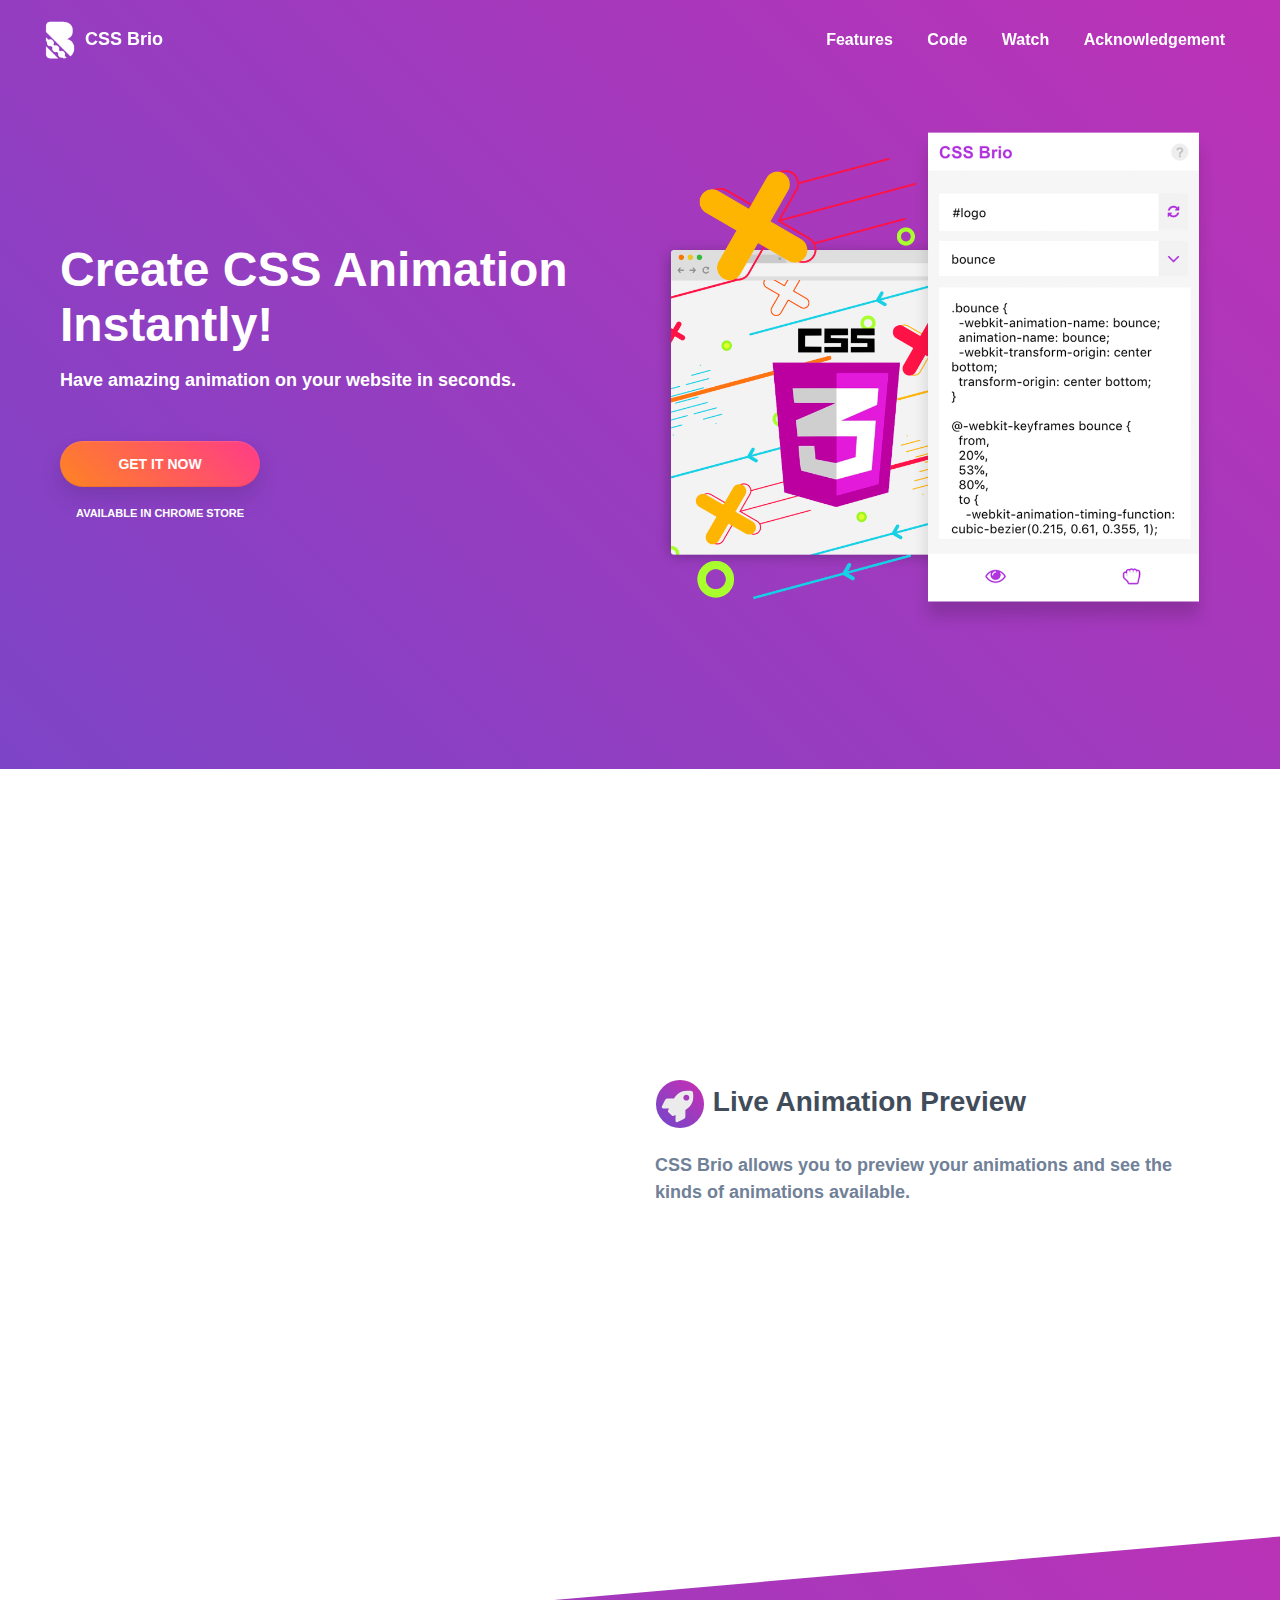
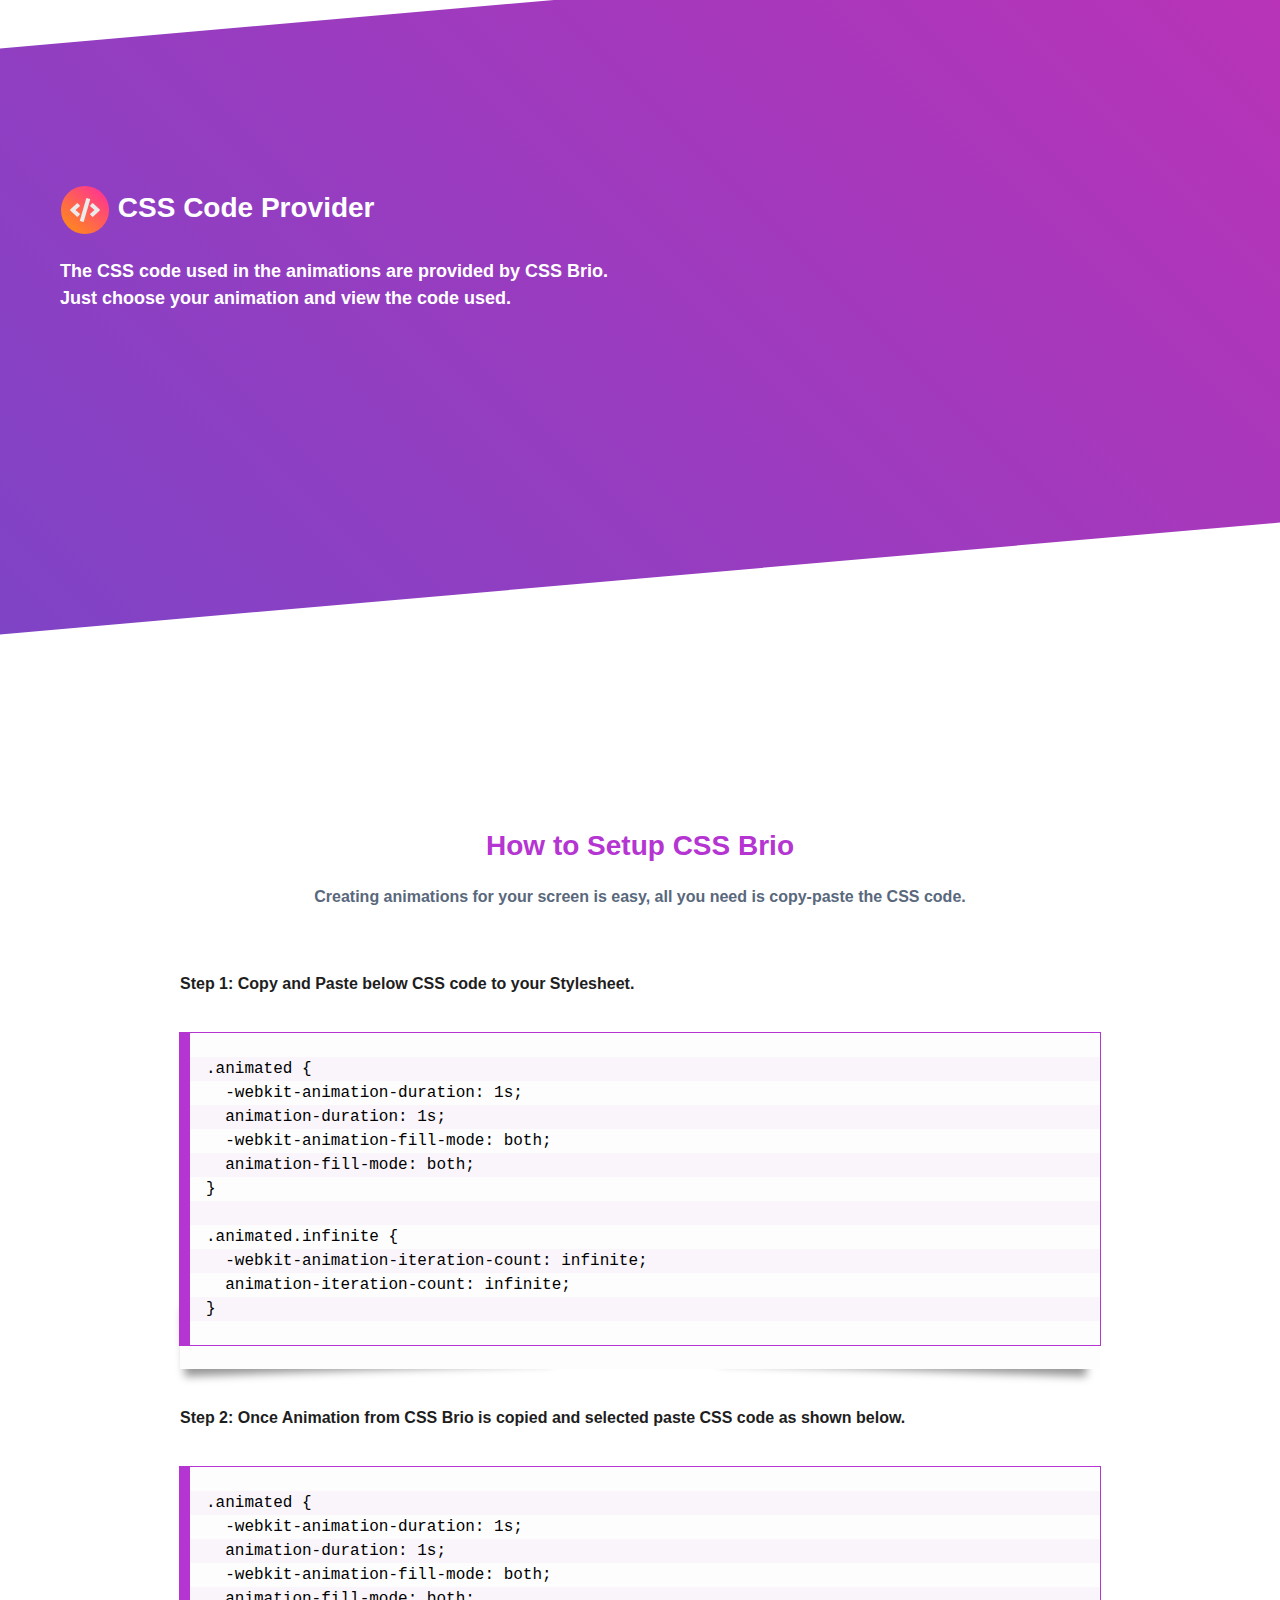
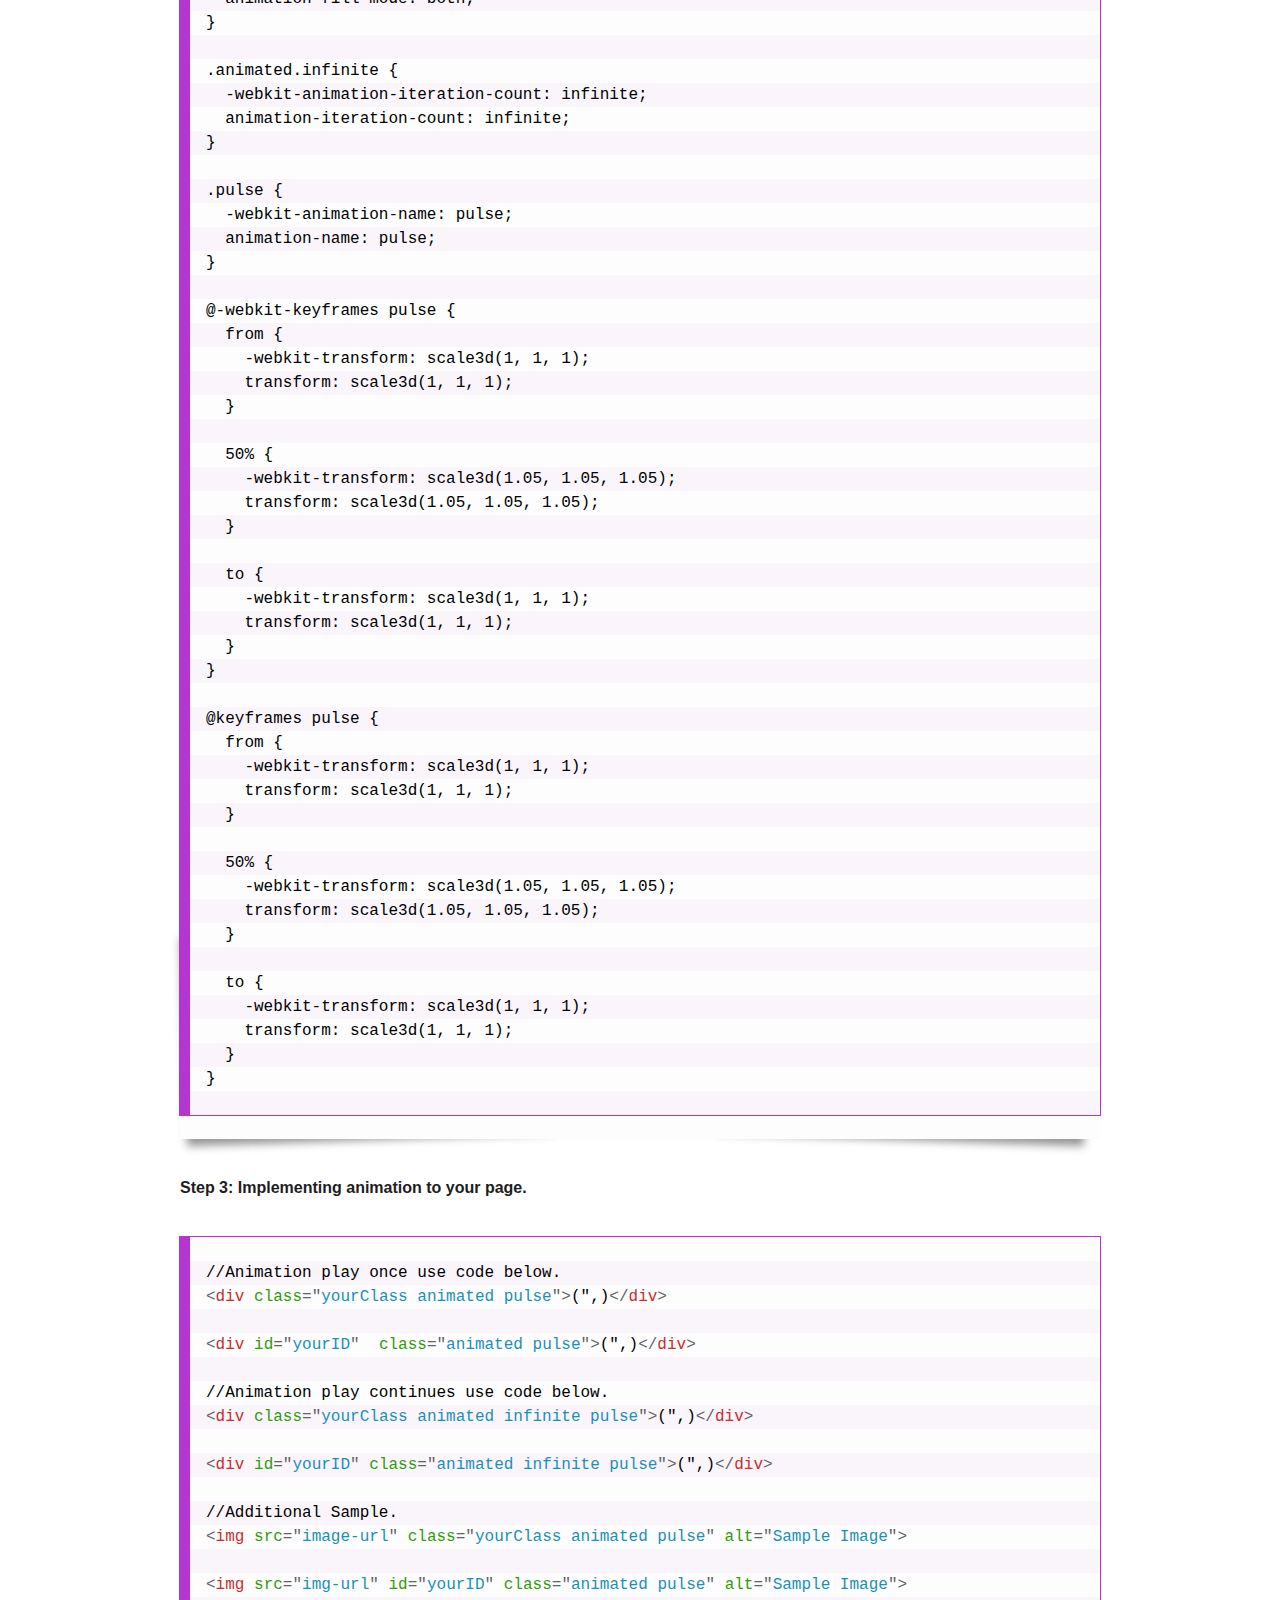
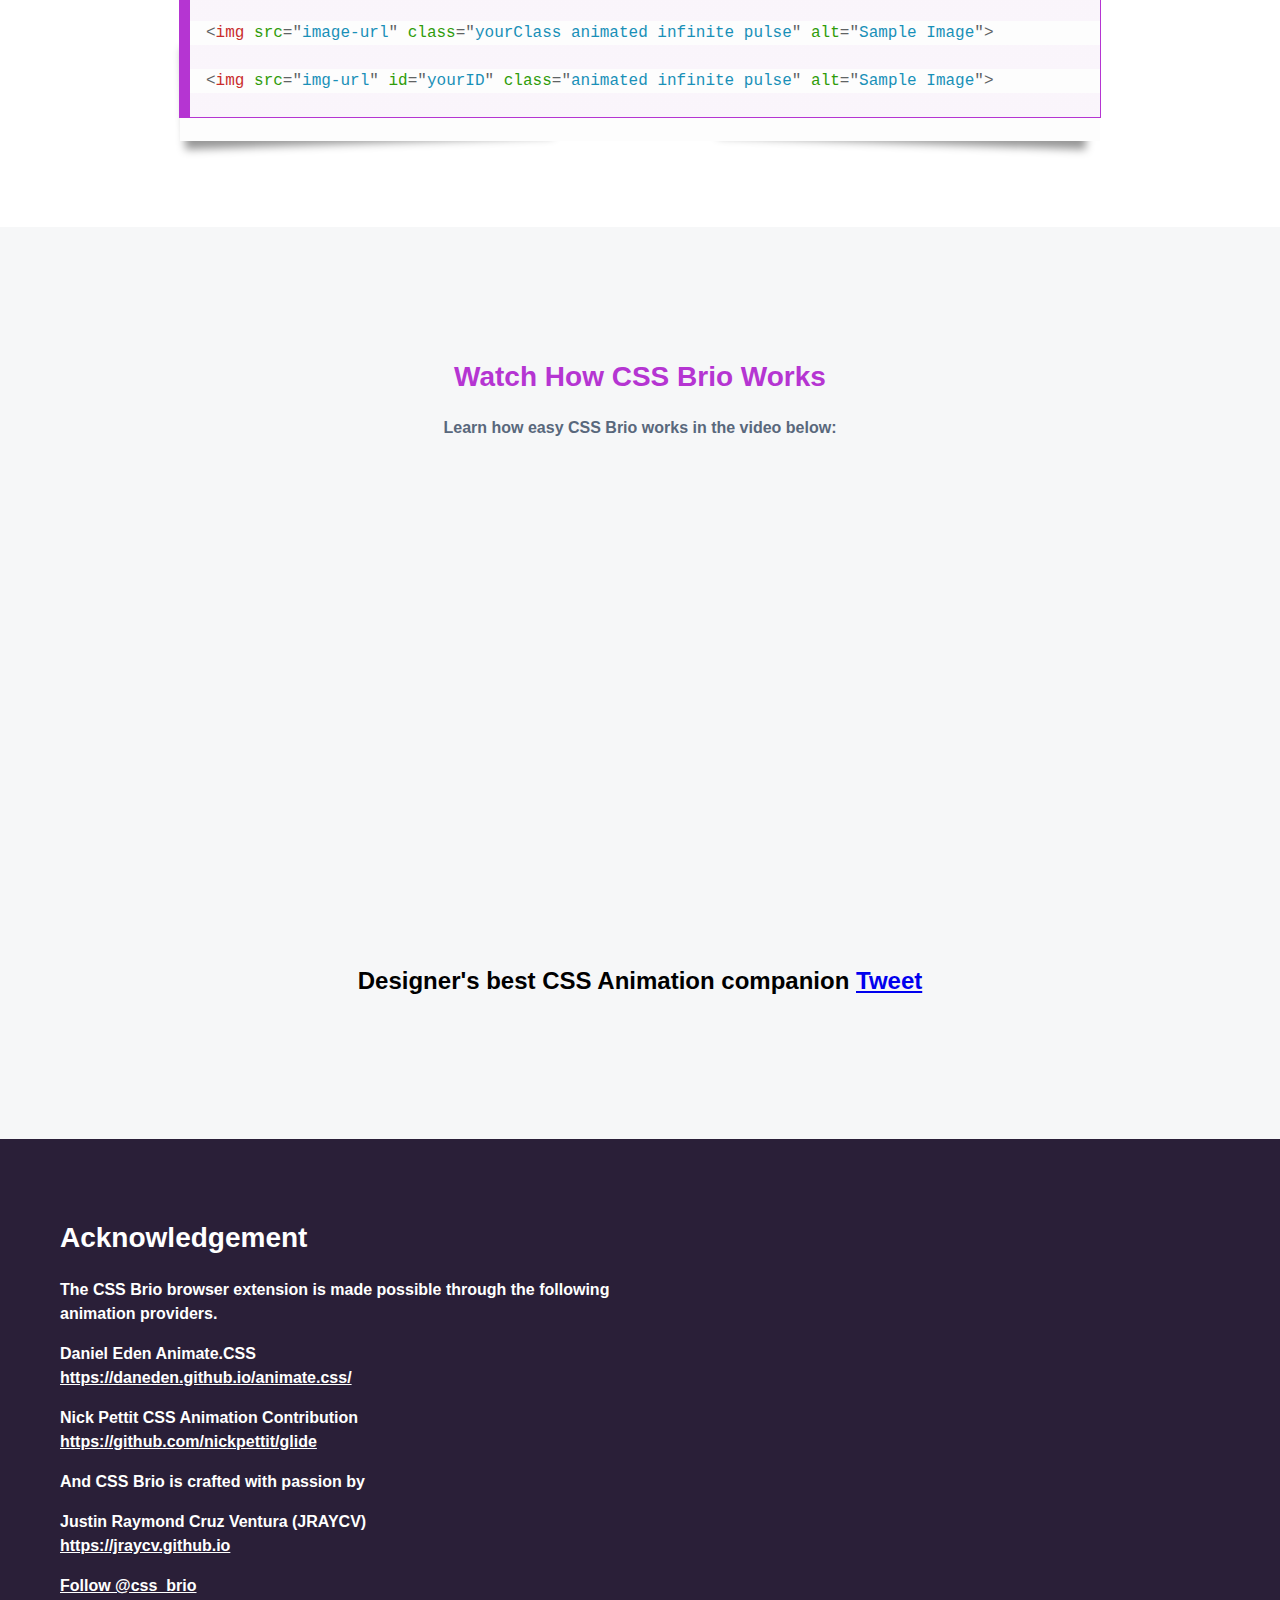
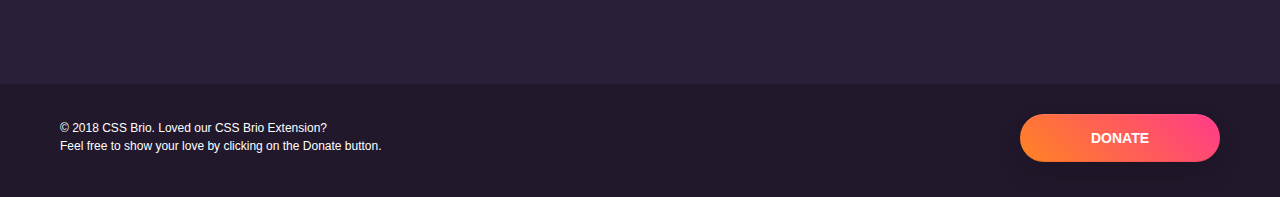
<file: index.html>
<!DOCTYPE html>
<html lang="en">
<head>
	
<title>CSS Brio - Create CSS Animation Instantly!</title>

<meta charset="UTF-8">
<meta name="viewport" content="width=device-width, initial-scale=1, user-scalable=no">

<meta name="description"
content="Have amazing animation on your website in seconds with my Chrome extension. My mission is to provide designers a helpful tool to create CSS Animation Instantly!">
<meta name="keywords" content="design, tool, extension, css aimation, css animation code, webtool">
<meta content="assets/img/Website-ShareImg.png" property="og:image">



<link rel="shortcut icon" href="assets/img/favicon.ico" />
<link rel="icon" type="image/x-icon" sizes="16x16 32x32" href="assets/img/favicon.ico">

<link rel="stylesheet" type="text/css" href="assets/css/styles.css">
<link rel="stylesheet" type="text/css" href="assets/css/prism.css">

<!-- Global site tag (gtag.js) - Google Analytics -->
<script async src="https://www.googletagmanager.com/gtag/js?id=UA-118552112-1"></script>
<script>
  window.dataLayer = window.dataLayer || [];
  function gtag(){dataLayer.push(arguments);}
  gtag('js', new Date());

  gtag('config', 'UA-118552112-1');
</script>


<!-- Start of Async Drift Code -->
<script>
"use strict";

!function() {
  var t = window.driftt = window.drift = window.driftt || [];
  if (!t.init) {
    if (t.invoked) return void (window.console && console.error && console.error("Drift snippet included twice."));
    t.invoked = !0, t.methods = [ "identify", "config", "track", "reset", "debug", "show", "ping", "page", "hide", "off", "on" ], 
    t.factory = function(e) {
      return function() {
        var n = Array.prototype.slice.call(arguments);
        return n.unshift(e), t.push(n), t;
      };
    }, t.methods.forEach(function(e) {
      t[e] = t.factory(e);
    }), t.load = function(t) {
      var e = 3e5, n = Math.ceil(new Date() / e) * e, o = document.createElement("script");
      o.type = "text/javascript", o.async = !0, o.crossorigin = "anonymous", o.src = "https://js.driftt.com/include/" + n + "/" + t + ".js";
      var i = document.getElementsByTagName("script")[0];
      i.parentNode.insertBefore(o, i);
    };
  }
}();
drift.SNIPPET_VERSION = '0.3.1';
drift.load('hhcz9437hkvi');
</script>
<!-- End of Async Drift Code -->

</head>

<body>
	
		<div id="modal">

			<span id="close">[x] Close</span>

			<a href="https://www.pixelcodify.com/cbp/" target="_blank">
				<img src="./assets/img/cbp_ad.jpg" alt="cbp"/>
			</a>

		</div>

		<header>
		
			<div class="wrap">
				
				<a href="javascript:void(0);" id="logo-link"><span id="logo"></span> CSS Brio</a>
				
				<div id="menu"></div>
				
				<nav>
					<a href="javascript:void(0);" class="active"></a>
					<a href="#features">Features</a>
					<a href="#code">Code</a>
					<a href="#watch">Watch</a>
					<!--<a href="#screens">Screens</a>-->
					<a href="#acknowledgement">Acknowledgement</a>
				</nav>
				
			</div>
		
		</header>
		
			<section id="home">
				
				<div class="wrap">
				
					<div class="row">
					
						<div class="col-2">
						
							<div class="content align-left">
							
								<h1>Create CSS Animation Instantly!</h1>
								
								<p>Have amazing animation on your website in seconds.</p>
								
								<a href="https://chrome.google.com/webstore/detail/css-brio/jobnjchaapmooplimahhnailldelmmed" target="_blank" class="btn">Get it now</a>
								
								<span>Available in chrome store</span>
							
							</div>
						
						</div>
						
						<div class="col-2">
						
							<div class="content">
								
								<img src="assets/img/home.png" alt="CSS Brio" class="slideRight">
							
							</div>        			 
						
						</div>
					
					</div>
									
				</div>
				
			</section>
			
			<section id="features">
				
				<div id="animation">
					
					<div class="wrap">
					
							<div class="row">
							
								<div class="col-2">
								
									<div class="content">
								
										<img src="assets/img/live.png" alt="CSS Brio Live Animation" id="anim_left">
																
									</div>
								
								</div>
								
								<div class="col-2">
								
									<div class="content  align-left">
									
										<h2>
											<img src="assets/img/icon_anim.svg" alt="Live Animation" class="icon"> 
											<span>Live Animation Preview</span>
										</h2>
										
										<p>CSS Brio allows you to preview your animations and see the kinds of animations available.</p>
									
									</div>        			 
								
								</div>
							
							</div>
										
					</div>
								
				</div>
				
				<div id="coding">
					
					<div class="wrap">
						
						<div class="row">
						
							<div class="col-2">
							
								<div class="content">
								
									<h2>
										<img src="assets/img/icon_code.svg" alt="Code Provider" class="icon"> 
										<span>CSS Code Provider</span>
									</h2>
									
									<p>
									The CSS code used in the animations are provided by CSS Brio. 
									Just choose your animation and view the code used.
									</p>
												
								</div>
							
							</div>
							
							<div class="col-2">
							
								<div class="content">
								
									<img src="assets/img/code.png" alt="CSS Brio Code Provider" id="anim_right"  class="code-img">
								
								</div>        			 
								
							</div>
						
						</div>
					
					</div>
					
				</div>
							
			</section>
			
			<section id="code">
				
				<div class="align-center">
				
					<h2>How to Setup CSS Brio</h2>
					
					<p>Creating animations for your screen is easy, all you need is copy-paste the CSS code.</p>
				
				</div>
				
				<div class="wrap">
				
					<div class="row">
						
						<div class="col-1">
						
							<div class="content">
								
							<h3>Step 1: Copy and Paste below CSS code to your Stylesheet.</h3>
							
<pre>
<code class="language-markup">
.animated {
  -webkit-animation-duration: 1s;
  animation-duration: 1s;
  -webkit-animation-fill-mode: both;
  animation-fill-mode: both;
}

.animated.infinite {
  -webkit-animation-iteration-count: infinite;
  animation-iteration-count: infinite;
}

</code>
</pre>

							<h3>Step 2: Once Animation from CSS Brio is copied and selected paste CSS code as shown below.</h3>
							
<pre>
<code class="language-markup">
.animated {
  -webkit-animation-duration: 1s;
  animation-duration: 1s;
  -webkit-animation-fill-mode: both;
  animation-fill-mode: both;
}

.animated.infinite {
  -webkit-animation-iteration-count: infinite;
  animation-iteration-count: infinite;
}

.pulse {
  -webkit-animation-name: pulse;
  animation-name: pulse;
}

@-webkit-keyframes pulse {
  from {
    -webkit-transform: scale3d(1, 1, 1);
    transform: scale3d(1, 1, 1);
  }

  50% {
    -webkit-transform: scale3d(1.05, 1.05, 1.05);
    transform: scale3d(1.05, 1.05, 1.05);
  }

  to {
    -webkit-transform: scale3d(1, 1, 1);
    transform: scale3d(1, 1, 1);
  }
}

@keyframes pulse {
  from {
    -webkit-transform: scale3d(1, 1, 1);
    transform: scale3d(1, 1, 1);
  }

  50% {
    -webkit-transform: scale3d(1.05, 1.05, 1.05);
    transform: scale3d(1.05, 1.05, 1.05);
  }

  to {
    -webkit-transform: scale3d(1, 1, 1);
    transform: scale3d(1, 1, 1);
  }
}

</code>
</pre>

<h3>Step 3: Implementing animation to your page.</h3>

<pre>
<code class="language-markup">	
//Animation play once use code below.
&lt;div class="yourClass animated pulse">(",)&lt;/div>

&lt;div id="yourID"  class="animated pulse">(",)&lt;/div>

//Animation play continues use code below.
&lt;div class="yourClass animated infinite pulse">(",)&lt;/div>

&lt;div id="yourID" class="animated infinite pulse">(",)&lt;/div>

//Additional Sample.
&lt;img src="image-url" class="yourClass animated pulse" alt="Sample Image">

&lt;img src="img-url" id="yourID" class="animated pulse" alt="Sample Image">

&lt;img src="image-url" class="yourClass animated infinite pulse" alt="Sample Image">

&lt;img src="img-url" id="yourID" class="animated infinite pulse" alt="Sample Image">

</code>
</pre>

							
							</div>
						
						</div>
					
					</div>
				
				</div>	

			</section>
			
			<section id="watch">
			
				<div class="wrap">
				
					<div class="row">
					
					<div class="col-1">
					
						<div class="content align-center">
						
							<h2>Watch How CSS Brio Works</h2>
							
							<p>Learn how easy CSS Brio works in the video below:</p>
							
							<div class="video-container">
	<iframe width="853" height="480" src="https://www.youtube.com/embed/nDj6HmdWZe8" frameborder="0" allowfullscreen></iframe>
							</div>
							
							<h3>Designer's best CSS Animation companion <a href="https://twitter.com/intent/tweet?screen_name=css_brio&ref_src=twsrc%5Etfw" class="twitter-mention-button" data-show-count="false">Tweet</a><script async src="https://platform.twitter.com/widgets.js" charset="utf-8"></script></h3>
						
						</div>
					
					</div>
				
				</div>	
			
			</section>
			
			<!--<section id="screens">
				
				<div class="wrap">
				
					<div class="row">
					
						<div class="col-2">
						
							<div class="content">
							
							
							
							</div>
						
						</div>
						
						<div class="col-2">
						
							<div class="content">
							
							
							
							</div>
						
						</div>
				
				</div>	
				
			</section>-->
			
			<section  id="acknowledgement">
				
				<div class="wrap">
				
					<div class="row">
					
						<div class="col-2">
						
							<div class="content align-left">
							
							<h2>Acknowledgement</h2>
							
							<p>The CSS Brio browser extension is made possible through the following animation providers.</p>
							
							<p>
								Daniel Eden Animate.CSS <br> 
								<a href="https://daneden.github.io/animate.css/" target="_blank">https://daneden.github.io/animate.css/</a>
							</p>
							
							<p>
								Nick Pettit CSS Animation Contribution <br> 
								<a href="https://github.com/nickpettit/glide" target="_blank">https://github.com/nickpettit/glide</a>
							</p>
							
							<p>And CSS Brio is crafted with passion by</p>
							
							<p>
								Justin Raymond Cruz Ventura (JRAYCV)<br>
								<a href="https://jraycv.github.io" target="_blank">https://jraycv.github.io</a>
							</p>
							
							<p>
							<a href="https://twitter.com/css_brio?ref_src=twsrc%5Etfw" class="twitter-follow-button" data-show-count="false">Follow @css_brio</a><script async src="https://platform.twitter.com/widgets.js" charset="utf-8"></script>
							</p>
		
							</div>
						
						</div>
						
						<div class="col-2">
						
							<div class="content align-center">
						
								<img src="assets/img/thanks-img.png" id="anim_last" alt="github">
						
							</div>        			 
						
						</div>
					
					</div>
									
				</div>
				
			</section>
		
		<footer>
			
			<div class="wrap">
			
				<div class="row">
				
					<div class="col-2">
					
						<div class="content align-left">
							
						  <p>
						  &copy; 2018 CSS Brio. Loved our CSS Brio Extension? <br> 
						  Feel free to show your love by clicking on the Donate button.
						  </p>
						  
						</div>
					
					</div>
					
					<div class="col-2">
					
						<div class="content align-right">
						
						 <a href="https://www.paypal.com/cgi-bin/webscr?cmd=_s-xclick&hosted_button_id=9F3NY9HUXJ4SS" class="btn">Donate</a>
						
						</div>        			 
					
					</div>
				
				</div>
								
			</div>

			
		</footer>
	
</body>

<script type="text/javascript" src="assets/js/jquery-3.2.1.min.js"></script>
<script type="text/javascript" src="assets/js/prism.js"></script>
<script type="text/javascript" src="assets/js/scripts.js"></script>



</html>
</file>
<file: assets/css/styles.css>
body{
	margin:0;
	padding:0;
	overflow-y:scroll; 
	overflow-x: hidden;
	
	font-family: Arial, Helvetica, sans-serif;
	
	-webkit-touch-callout:none;
	-webkit-text-size-adjust: none;
	-webkit-font-smoothing: antialiased;
}

#modal{
	top:0;
	left:0;
	right:0;
	bottom:0;
	cursor: pointer;
	height: 100vh;
	display: none;
	z-index: 99999;
	position: fixed;
	align-items: center;
	justify-content: center;
	background-color: rgba(0,0,0,0.65);
}

#modal.active{
	display: flex;
}

#modal a {
	width: 95%;
	margin: auto;
	display: block;
	max-width: 600px;
	position: relative;
}

#modal a img{
	width: 100%;
}

#close{
	top:10px;
	right:10px;
	color:#fff;
	font-weight: bold;
	position: absolute;
}

.wrap{
	height: auto;
	margin:0 auto;
	display: block;
	padding:0px 10px;
	max-width: 1200px;
	position: relative;
}

header{
	top:0;
	left:0;
	right:0;
	z-index: 99;
	height: 80px;
	display: block;
	position: fixed;
	transition: 0.2s ease-in-out;
	-webkit-transition: 0.2s ease-in-out;
}

#menu{
	top: 26px;
	right: 20px;
	width: 35px;
	height: 28px;
	display:none;
	cursor:pointer;
	position:absolute;
	background-size:70px  28px;
	background-position: 0px 0px;
	background-image:url(../img/menu.png);	
}

header.morph{
	background-color: #fff;
	box-shadow: 0 5px 10px rgba(0, 9, 128, 0.035), 0 7px 18px rgba(0, 9, 128, 0.05);
}

header.morph #menu{
	background-position: -35px 0px;
}

header.morph nav a{
	color:#414c5a;
}

header.morph nav a:hover,
header.morph nav a.active{
	color:#b535d2;
}

header.morph #logo{
	background-position: -40px 0px;
}

header.morph #logo-link{
	color:#414c5a;
}

header #logo-link{
	top:20px;
	left:10px;
	color:#fff;
	font-size: 18px;
	font-weight: bold;
	position: absolute;
	text-decoration: none;
}

header #logo{
	width: 40px;
	height: 40px;
	display: inline-block;
	vertical-align: middle;
	background-size: 80px 40px;
	background-position: 0px 0px;
	background-image: url(../img/brio-logo.png);
}

header nav{
	top:0;
	right:10px;
	position: absolute;
}

header nav a{
	color:#fff;
	margin: 0 15px;
	font-size: 16px;
	font-weight: bold;
	line-height: 80px;
	text-decoration: none;
	display: inline-block;
}

section{
	height: auto;
	display: block;
	padding: 100px 0;
	/*min-height: 500px;*/
	position: relative;
}

#home{
	color:#ffffff;
	min-height: 500px;
	background: linear-gradient(45deg, #7d44c7 0%, #bc32b6 100%);
	background: -webkit-linear-gradient(45deg, #7d44c7 0%, #bc32b6 100%);
}

#home .wrap{
	margin-top: 100px;
}

#home img{
	width:100%;
	margin-top: -130px;
}

#home h1{
	font-size: 48px;
	margin-bottom: 0px;
}

#home p{
	font-size: 18px;
	font-weight: bold;
	margin-bottom: 50px;
}

#home span{
	display: block;
	font-size: 11px;
	font-weight: bold;
	margin-top: 20px;
	margin-left: 16px;
	text-transform: uppercase;
}

#features{
	padding-bottom: 0px;
}

#features img{
	width: 100%;
	vertical-align: middle;
}

#features h2{
	font-size: 28px;
}

#features .icon{
	width: 50px;
	height: 50px;
	display: inline-block;
	vertical-align: middle;
}

#features p{
	font-size: 18px;
	font-weight: bold;
	line-height: 1.5em;
}

#animation h2{
	color:#414c5a;
	margin-top: 200px;
}

#animation p{
	color:#708198;
}

#coding{
	color:#fff;
}

#coding{
		height: auto;
		overflow: hidden;
		position: relative;
		padding-bottom: 160px;
		background: linear-gradient(45deg, #7d44c7 0%, #bc32b6 100%);
		background: -webkit-linear-gradient(45deg, #7d44c7 0%, #bc32b6 100%);
}

#coding .code-img{
	margin-top: -200px;
}

#coding .wrap{
	margin-top: 18rem;
}

#coding::before{
	top: -8rem;
}

#coding::after{
	bottom: -8rem;
}

#coding::before, 
#coding::after {
	display: block;
	content: '';
	position: absolute;
	left: -8rem;
	right: -8rem;
	height: 16rem;
	background-color: #FFF;
	-webkit-transform: rotate(-5deg);
	transform: rotate(-5deg);
	z-index: 1;
}

#code{
	top:0px;
	z-index: 2;
	position: relative;
	padding: 100px 0 50px 0;
	background-color: #ffffff;
}

#watch{
	background-color: #f6f7f8;
}

#code h2,
#watch h2{
	color:#b535d2;
	font-size: 28px;
}

#code h3{
	color:#1e1e1e;
	margin:40px 0;
	font-size: 16px;
}

#code p,
#watch p{
	color:#59687c;
	font-size: 16px;
	font-weight: bold;
	line-height: 1.5em;
}

#code .wrap{
	max-width: 960px;
}

#watch .wrap{
	max-width: 853px;
}

#watch h3{
	font-size: 24px;
	vertical-align: middle;
}

#screens{
	background: linear-gradient(45deg, #7d44c7 0%, #bc32b6 100%);
	background: -webkit-linear-gradient(45deg, #7d44c7 0%, #bc32b6 100%);
}

#acknowledgement{
	color: #fff;
	padding: 50px 0;
	background-color: #2a1f38;
}

#acknowledgement h2{
	font-size: 28px;
}

#acknowledgement p{
	font-size: 16px;
	font-weight: bold;
	line-height: 1.5em;
}

#acknowledgement a{
	color:#fff;
}


#acknowledgement img{
	width: 100%;
	max-width: 460px;
}


footer{
	color:#fff;
	display: block;
	font-size: 12px;
	line-height: 1.5em;
	padding: 15px 0 10px 0;
	background-color: #21182b;
}

footer p{
	margin-top: 10px;
}

footer .btn{
	margin-top: 5px;
}

.btn{
	color:#fff;
	width: 180px;
	font-size: 14px;
	font-weight: bold;
	text-align: center;
	padding: 15px 10px;
	border-radius: 46px;
	text-decoration: none;
	display: inline-block;
	text-transform: uppercase;
	background: linear-gradient(45deg, #FF8422 0%, #FF3B89 100%);
	background: -webkit-linear-gradient(45deg, #FF8422 0%, #FF3B89 100%);
	box-shadow: 0 7px 15px rgba(0, 0, 0, 0.05), 0 12px 28px rgba(0, 0, 0, 0.075), 
				inset 0 1px 1px rgba(255, 255, 255, 0.1), inset 0 -1px 1px rgba(0, 0, 0, 0.075);
	
}

.btn:hover{

}

.align-left{
	text-align: left;
}

.align-right{
	text-align: right;
}

.align-center{
	text-align: center;
}


.row{
	margin:0 auto;
	display:block;
	padding:0px 5px;
}

.row:after,
.row:before{
	content:'';
	clear:both;
	display: block;
}

.col-1{
	width:100%;
	display:block;
	margin-bottom:10px;
}

.col-2{
	width:50%;
	float:left;
	margin-bottom:10px;
	display:inline-block;
}

.content{
	margin:0 5px;
	padding:10px;
	display:block;
}

nav a:first-child{
	display: none;
}

#anim_left,
#anim_right,
#anim_last{
	visibility: hidden;
}

.video-container {
position: relative;
padding-bottom: 56.25%;
padding-top: 30px; height: 0; overflow: hidden;
}

.video-container iframe,
.video-container object,
.video-container embed {
position: absolute;
top: 0;
left: 0;
width: 100%;
height: 100%;
}

.slideLeft{
	animation-name: slideLeft;
	-webkit-animation-name: slideLeft;	

	animation-duration: 1s;	
	-webkit-animation-duration: 1s;

	animation-timing-function: ease-in-out;	
	-webkit-animation-timing-function: ease-in-out;		

	visibility: visible !important;	
}

@keyframes slideLeft {
  from {
    opacity: 0;
    -webkit-transform: translate3d(-100%, 0, 0);
    transform: translate3d(-100%, 0, 0);
  }

  to {
    opacity: 1;
    -webkit-transform: translate3d(0, 0, 0);
    transform: translate3d(0, 0, 0);
  }
}

@-webkit-keyframes slideLeft {
  from {
    opacity: 0;
    -webkit-transform: translate3d(-100%, 0, 0);
    transform: translate3d(-100%, 0, 0);
  }

  to {
    opacity: 1;
    -webkit-transform: translate3d(0, 0, 0);
    transform: translate3d(0, 0, 0);
  }
}

.slideRight{
	animation-name: slideRight;
	-webkit-animation-name: slideRight;	

	animation-duration: 1s;	
	-webkit-animation-duration: 1s;

	animation-timing-function: ease-in-out;	
	-webkit-animation-timing-function: ease-in-out;		

	visibility: visible !important;	
}

@keyframes slideRight {
  from {
    opacity: 0;
    -webkit-transform: translate3d(100%, 0, 0);
    transform: translate3d(100%, 0, 0);
  }

  to {
    opacity: 1;
    -webkit-transform: translate3d(0, 0, 0);
    transform: translate3d(0, 0, 0);
  }	
}

@-webkit-keyframes slideRight {
  from {
    opacity: 0;
    -webkit-transform: translate3d(100%, 0, 0);
    transform: translate3d(100%, 0, 0);
  }

  to {
    opacity: 1;
    -webkit-transform: translate3d(0, 0, 0);
    transform: translate3d(0, 0, 0);
  }
}



@media only screen and (max-width : 768px) {
	
	#menu{
		display:block;
	}
	
		
	header nav{
		left:0;
		top:80px;
		display:none;
		right:0px !important;
		background-color: #fff;
		box-shadow: 0 5px 10px rgba(0, 9, 128, 0.035), 0 7px 18px rgba(0, 9, 128, 0.05);
	}
	
	header nav a{
		margin:0;
		width:100%;
		padding:12px;
		display:block;
		text-align:left;
		line-height: 1.5em !important;
	}
	
	nav a:hover,
	nav a.active{
		background-color: #f9f9f9;
	}
	
	.content{
		text-align: center !important;
	}
	
	.col-2{
		width:100%;
		float:none;
		display:block;
		margin-bottom:10px;
	}
	
	#home img,
	#animation h2,
	#coding .code-img{
		margin-top: 0px;
	}
		
}

@media only screen and (max-width : 640px) {

	#home .wrap{	
		  margin-top: 0;
	}
	
	#home h1 {
		margin-top: 0;
		font-size: 38px;
	}

}
</file>
<file: assets/css/prism.css>
/* PrismJS 1.14.0
http://prismjs.com/download.html#themes=prism-coy&languages=markup+css&plugins=toolbar */
/**
 * prism.js Coy theme for JavaScript, CoffeeScript, CSS and HTML
 * Based on https://github.com/tshedor/workshop-wp-theme (Example: http://workshop.kansan.com/category/sessions/basics or http://workshop.timshedor.com/category/sessions/basics);
 * @author Tim  Shedor
 */

code[class*="language-"],
pre[class*="language-"] {
	color: black;
	background: none;
	font-family: Consolas, Monaco, 'Andale Mono', 'Ubuntu Mono', monospace;
	text-align: left;
	white-space: pre;
	word-spacing: normal;
	word-break: normal;
	word-wrap: normal;
	line-height: 1.5;

	-moz-tab-size: 4;
	-o-tab-size: 4;
	tab-size: 4;

	-webkit-hyphens: none;
	-moz-hyphens: none;
	-ms-hyphens: none;
	hyphens: none;
}

/* Code blocks */
pre[class*="language-"] {
	position: relative;
	margin: .5em 0;
	overflow: visible;
	padding: 0;
}
pre[class*="language-"]>code {
	position: relative;
	border-left: 10px solid #b535d2;
	box-shadow: -1px 0px 0px 0px #b535d2, 0px 0px 0px 1px #b535d2;
	background-color: #fdfdfd;
	background-image: linear-gradient(transparent 50%, rgba(181, 53, 210, 0.04) 50%);
	background-size: 3em 3em;
	background-origin: content-box;
	background-attachment: local;
}

code[class*="language"] {
	max-height: inherit;
	height: inherit;
	padding: 0 1em;
	display: block;
	overflow: auto;
}

/* Margin bottom to accomodate shadow */
:not(pre) > code[class*="language-"],
pre[class*="language-"] {
	background-color: #fdfdfd;
	-webkit-box-sizing: border-box;
	-moz-box-sizing: border-box;
	box-sizing: border-box;
	margin-bottom: 1em;
}

/* Inline code */
:not(pre) > code[class*="language-"] {
	position: relative;
	padding: .2em;
	border-radius: 0.3em;
	color: #c92c2c;
	border: 1px solid rgba(0, 0, 0, 0.1);
	display: inline;
	white-space: normal;
}

pre[class*="language-"]:before,
pre[class*="language-"]:after {
	content: '';
	z-index: -2;
	display: block;
	position: absolute;
	bottom: 0.75em;
	left: 0.18em;
	width: 40%;
	height: 20%;
	max-height: 13em;
	box-shadow: 0px 13px 8px #979797;
	-webkit-transform: rotate(-2deg);
	-moz-transform: rotate(-2deg);
	-ms-transform: rotate(-2deg);
	-o-transform: rotate(-2deg);
	transform: rotate(-2deg);
}

:not(pre) > code[class*="language-"]:after,
pre[class*="language-"]:after {
	right: 0.75em;
	left: auto;
	-webkit-transform: rotate(2deg);
	-moz-transform: rotate(2deg);
	-ms-transform: rotate(2deg);
	-o-transform: rotate(2deg);
	transform: rotate(2deg);
}

.token.comment,
.token.block-comment,
.token.prolog,
.token.doctype,
.token.cdata {
	color: #7D8B99;
}

.token.punctuation {
	color: #5F6364;
}

.token.property,
.token.tag,
.token.boolean,
.token.number,
.token.function-name,
.token.constant,
.token.symbol,
.token.deleted {
	color: #c92c2c;
}

.token.selector,
.token.attr-name,
.token.string,
.token.char,
.token.function,
.token.builtin,
.token.inserted {
	color: #2f9c0a;
}

.token.operator,
.token.entity,
.token.url,
.token.variable {
	color: #a67f59;
	background: rgba(255, 255, 255, 0.5);
}

.token.atrule,
.token.attr-value,
.token.keyword,
.token.class-name {
	color: #1990b8;
}

.token.regex,
.token.important {
	color: #e90;
}

.language-css .token.string,
.style .token.string {
	color: #a67f59;
	background: rgba(255, 255, 255, 0.5);
}

.token.important {
	font-weight: normal;
}

.token.bold {
	font-weight: bold;
}
.token.italic {
	font-style: italic;
}

.token.entity {
	cursor: help;
}

.namespace {
	opacity: .7;
}

@media screen and (max-width: 767px) {
	pre[class*="language-"]:before,
	pre[class*="language-"]:after {
		bottom: 14px;
		box-shadow: none;
	}

}

/* Plugin styles */
.token.tab:not(:empty):before,
.token.cr:before,
.token.lf:before {
	color: #e0d7d1;
}

/* Plugin styles: Line Numbers */
pre[class*="language-"].line-numbers {
	padding-left: 0;
}

pre[class*="language-"].line-numbers code {
	padding-left: 3.8em;
}

pre[class*="language-"].line-numbers .line-numbers-rows {
	left: 0;
}

/* Plugin styles: Line Highlight */
pre[class*="language-"][data-line] {
	padding-top: 0;
	padding-bottom: 0;
	padding-left: 0;
}
pre[data-line] code {
	position: relative;
	padding-left: 4em;
}
pre .line-highlight {
	margin-top: 0;
}

div.code-toolbar {
	position: relative;
}

div.code-toolbar > .toolbar {
	position: absolute;
	top: .3em;
	right: .2em;
	transition: opacity 0.3s ease-in-out;
	opacity: 0;
}

div.code-toolbar:hover > .toolbar {
	opacity: 1;
}

div.code-toolbar > .toolbar .toolbar-item {
	display: inline-block;
}

div.code-toolbar > .toolbar a {
	cursor: pointer;
}

div.code-toolbar > .toolbar button {
	background: none;
	border: 0;
	color: inherit;
	font: inherit;
	line-height: normal;
	overflow: visible;
	padding: 0;
	-webkit-user-select: none; /* for button */
	-moz-user-select: none;
	-ms-user-select: none;
}

div.code-toolbar > .toolbar a,
div.code-toolbar > .toolbar button,
div.code-toolbar > .toolbar span {
	color: #bbb;
	font-size: .8em;
	padding: 0 .5em;
	background: #f5f2f0;
	background: rgba(224, 224, 224, 0.2);
	box-shadow: 0 2px 0 0 rgba(0,0,0,0.2);
	border-radius: .5em;
}

div.code-toolbar > .toolbar a:hover,
div.code-toolbar > .toolbar a:focus,
div.code-toolbar > .toolbar button:hover,
div.code-toolbar > .toolbar button:focus,
div.code-toolbar > .toolbar span:hover,
div.code-toolbar > .toolbar span:focus {
	color: inherit;
	text-decoration: none;
}
</file>
